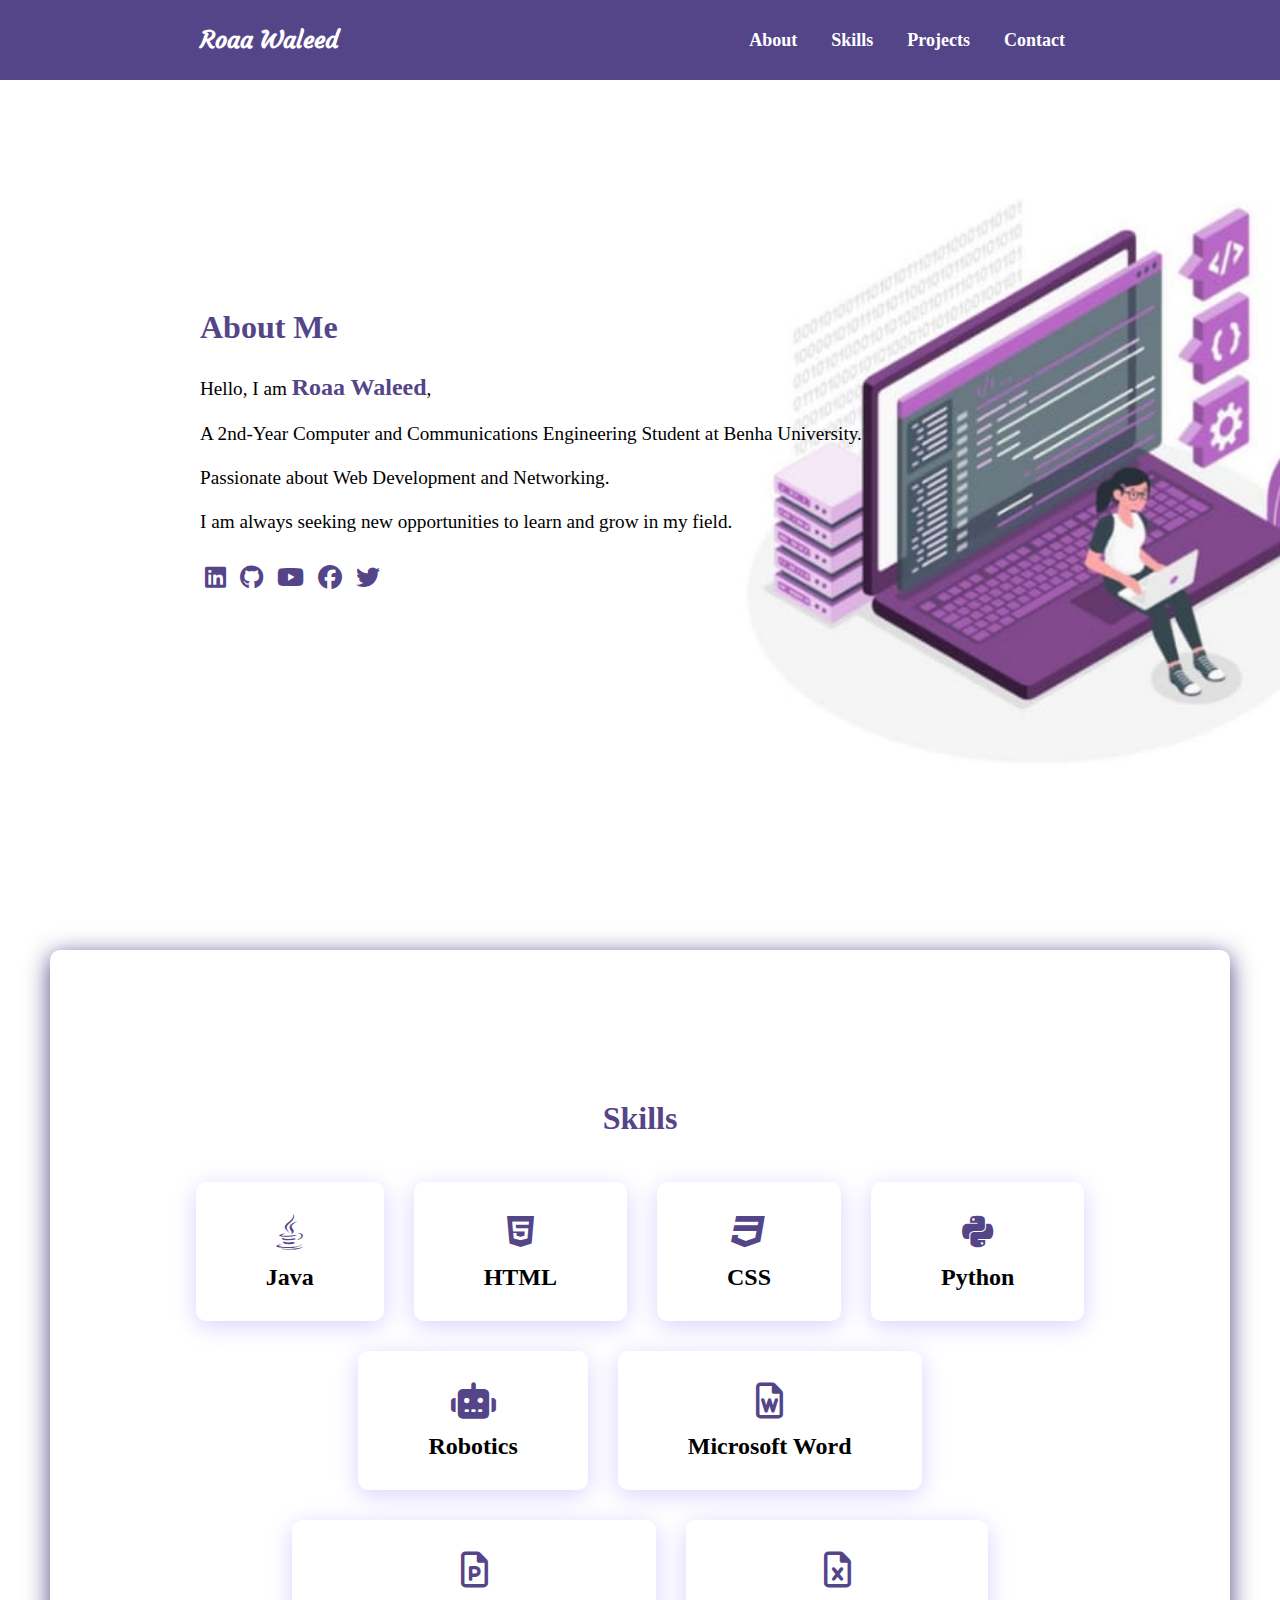
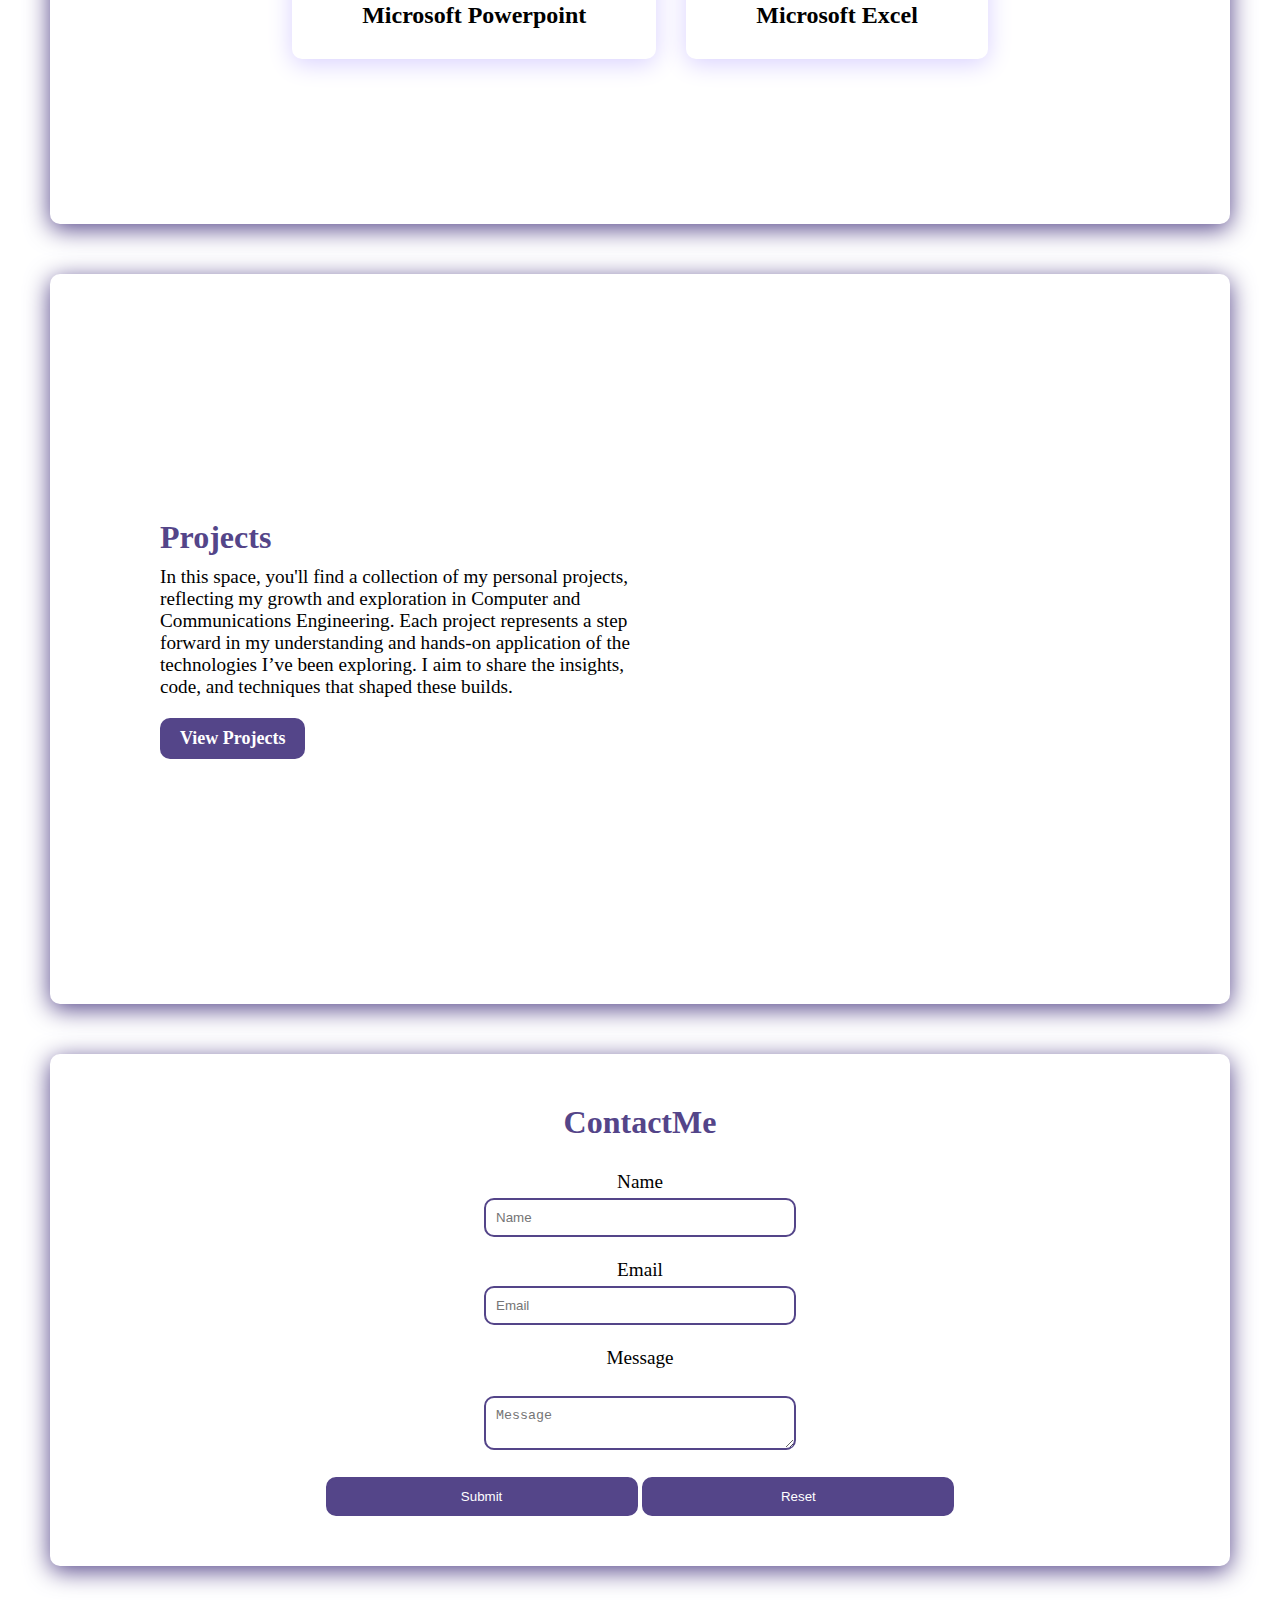
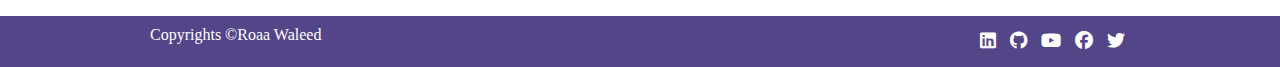
<file: index.html>
<!DOCTYPE html>
<html lang="en">
<head>
    <meta charset="UTF-8">
    <meta name="viewport" content="width=device-width, initial-scale=1.0">
    <link rel="stylesheet" href="style.css">
    <link rel="stylesheet" href="https://cdnjs.cloudflare.com/ajax/libs/font-awesome/6.6.0/css/all.min.css">
    <title>My Portfolio</title>
</head>
<body>
    <header>
        <a href="" class="logo"><b>Roaa Waleed</b></a> 
        <nav class="navigation">
            <a href="#AboutMe">About</a>
            <a href="#Skills">Skills</a>
            <a href="#Projects">Projects</a>
            <a href="#ContactMe">Contact</a>
        </nav>
    </header>

    <section class="main" id="AboutMe">
        <div>
            <h2>About Me </h2> <br>
            <p>Hello, I am <span>Roaa Waleed</span>,<br><br> A 2nd-Year Computer and Communications Engineering Student at Benha University.<br><br>
            Passionate about Web Development and Networking.<br><br>I am always seeking new opportunities to learn and grow in my field.<br><br></p>
            <div class="social-icons">
                <a href="https://www.linkedin.com/in/roaa-waleedghanayem/" target="_blank" title="Go to Linkedin account"><i class="fa-brands fa-linkedin"></i></a>
                <a href="https://github.com/RoaaWaleed-r"target="_blank"title="Go to Github"><i class="fa-brands fa-github"></i></a>
                <a href="https://www.youtube.com/@roaawaleed6346"target="_blank"title="Go to YouTube"><i class="fa-brands fa-youtube"></i></a>
                <a href="https://www.facebook.com/roaa.waleed.71/"target="_blank"title="Go to Facebook"><i class="fa-brands fa-facebook"></i></a>
                <a href="https://x.com/RoaaWal28" target="_blank" title="Go to Twitter"><i class="fa-brands fa-twitter"></i></a>

            </div>
        </div>
    </section>

    <section class="cards" id="Skills">
        <h2 class="title">Skills</h2>
        <div class="content">

            <div class="card">
                <div class="icon">
                    <i class="fa-brands fa-java"></i>
                </div>
                <div class="info">
                    <h3>Java</h3>
                </div>
            </div>

            <div class="card">
                <div class="icon">
                    <i class="fa-brands fa-html5"></i>
                </div>
                <div class="info">
                    <h3><abbr title="Hyper Text Markup Language">HTML</abbr></h3>
                </div>
            </div>

            <div class="card">
                <div class="icon">
                    <i class="fa-brands fa-css3"></i>
                </div>
                <div class="info">
                    <h3><abbr title="Cascading Style Sheets">CSS</abbr></h3>
                </div>
            </div>

            <div class="card">
                <div class="icon">
                    <i class="fa-brands fa-python"></i>
                </div>
                <div class="info">
                    <h3>Python</h3>
                </div>
            </div>

            <div class="card">
                <div class="icon">
                    <i class="fa-solid fa-robot"></i>
                </div>
                <div class="info">
                    <h3>Robotics</h3>
                </div>
            </div>

            <div class="card">
                <div class="icon">
                    <i class="fa-regular fa-file-word"></i>
                </div>
                <div class="info">
                    <h3>Microsoft Word</h3>
                </div>
            </div>

            
            <div class="card">
                <div class="icon">
                    <i class="fa-regular fa-file-powerpoint"></i>
                </div>
                <div class="info">
                    <h3>Microsoft Powerpoint</h3>
                </div>
            </div>

            <div class="card">
                <div class="icon">
                    <i class="fa-regular fa-file-excel"></i>
                </div>
                <div class="info">
                    <h3>Microsoft Excel</h3>
                </div>
            </div>

        </div>
    </section>

    <section class="projectsMain" id="Projects">
        <h2>Projects</h2>
        <p>In this space, you'll find a collection of my personal projects, reflecting my growth and exploration in Computer and Communications Engineering. 
        Each project represents a step forward in my understanding and hands-on application of the technologies I’ve been exploring. I aim to share the insights, code, and techniques that shaped these builds.</p>
        <a href="projects.html" class="main-btn" target="_blank">View Projects</a>
    </section>
         
    
    <section class="contact" id="ContactMe">
        <h2 class="title">ContactMe</h2>
            <form class="ContactInfo" action="mailto:roaawaleed967@gmail.com" method="post" target="_blank">

                <label for="name">Name</label>
                <input type="text" id="name" name="name" placeholder="Name"><br><br>

                <label for="email">Email</label>
                <input type="email" id="email" name="email" placeholder="Email"><br><br>

               <label for="message">Message</label><br>
               <textarea id="message" name="message" placeholder="Message"></textarea><br><br>

               <input type="submit" value="Submit">
               <input type="reset" value="Reset">
        </form>
    </section>

    <footer class="footer">
        <p>Copyrights &copy;<span>Roaa Waleed</span></p>
        <div class="social-iconsFooter">
            <a href="https://www.linkedin.com/in/roaa-waleedghanayem/" target="_blank" title="Go to Linkedin account"><i class="fa-brands fa-linkedin"></i></a>
            <a href="https://github.com/RoaaWaleed-r"target="_blank"title="Go to Github"><i class="fa-brands fa-github"></i></a>
            <a href="https://www.youtube.com/@roaawaleed6346"target="_blank"title="Go to YouTube"><i class="fa-brands fa-youtube"></i></a>
            <a href="https://www.facebook.com/roaa.waleed.71/"target="_blank"title="Go to Facebook"><i class="fa-brands fa-facebook"></i></a>
            <a href="https://x.com/RoaaWal28" target="_blank" title="Go to Twitter"><i class="fa-brands fa-twitter"></i></a>
        </div>
    </footer>
    
</body>
</html>
</file>
<file: style.css>
@import url('https://fonts.googleapis.com/css2?family=Courgette&display=swap');

*{
    margin: 0;
    padding: 0;
    box-sizing: border-box;
    scroll-behavior: smooth;
}

header{
    background-color:#544589;
    width: 100%;
    position:fixed;
    display:flex;
    justify-content: space-between;
    align-items: center;
    padding: 25px 200px;

}

.logo{
    text-decoration: none;
    color: white;
    font-weight: 800;
    font-size:x-large;
    font-family: "Courgette", system-ui;
}

.navigation{

    flex: 1;
    text-align: right;
}
.navigation a{
    text-decoration: none;
    color: white;
    font-weight: 800;
    font-size: large;
    padding: 0 15px;
    transition: 0.3s ease;
    border-bottom: 2px solid transparent;
}

.navigation a:hover,
.navigation a.active{
    color:#dad3ff;
    border-bottom: 2px solid #dad3ff;
}


section{
    padding: 100px 200px; 
}

.main{
    width: 100%;
    min-height: 100vh;
    display:flex;
    align-items:center;
    background: url(images/WhatsApp\ Image\ 2024-10-04\ at\ 7.35.02\ PM.jpeg) no-repeat;
    background-size: cover;
    background-position: center;
    background-attachment: fixed;
}

.main h2{
    color: #544589;
    font-size: xx-large;
    font-weight: 800;
}
 
.main p{
    color: black;
    font-size: larger;
    font-weight: 400;
}

.main p span{
    display: inline-block;
    margin-top: 10px;
    color: #544589;
    font-size: x-large;
    font-weight: 600;   
}

.social-icons a{
    display: inline-block;
    margin-top: 10px;
    padding: 0px 5px;
    color:#544589;
    font-size: x-large;
    transition: 0.3s ease;
}

.social-icons a:hover{
    color:white;
    transform:scale(1.3)translateY(-5px);
    background-color:#544589;
    box-shadow: 0 0 30px hsl(250, 100%, 91%);
    border-radius: 10px;
}
.title{
    display: flex;
    justify-content: center;
    color:#544589;
    font-size: xx-large;
    font-weight: 800;
    margin-bottom: 30px;
}

.content{
    display: flex;
    justify-content: center;
    flex-direction: row;
    flex-wrap: wrap;
}

.cards{
    background-color: white;
    box-shadow: 0 5px 25px #544589;
    border-radius: 10px;
    padding: 150px 100px;
    margin:50px;
}

.card{
    background-color: white;
    width:auto;
    box-shadow: 0 5px 25px hsl(250, 100%, 91%);
    border-radius: 10px;
    font-size: large;
    padding: 30px 70px;
    margin:15px;
    transition: 0.3s ease;
}
.card:hover{
    transform: scale(1.1);
}

.icon{
    color:#544589;
    text-align: center;
    font-size:200% ;
}
.info h3{
    color: black;
    font-size: x-large;
    text-align: center;
    margin-top: 10px;
}
abbr {
    text-decoration: none;
}

.cards p{
    color: black;
    font-size: large;
    text-align: center;

}

.projectsMain{
    background-color: white;
    background: url(images/WhatsApp\ Image\ 2024-10-05\ at\ 1.52.05\ PM.jpeg) no-repeat;
    background-size: cover;
    background-position: center;
    background-attachment: fixed;
    box-shadow: 0 5px 25px #544589;
    border-radius: 10px;
    padding: 235px 100px;
    margin:50px; 
}
.projectsMain .content{
    margin-top: 50px;
}
.projectsMain h2{
    margin:10px; 
    color: #544589;
    font-size: xx-large;
    font-weight: 800;
}
.projectsMain p{
    color: black;
    font-size: larger;
    margin:10px; 
    font-weight: 400;
    width: 50%;
}
.main-btn{
    color:white;
    background-color: #544589;
    text-decoration: none;
    font-size: large;
    font-weight: 800;
    display: inline-block;
    padding: 10px 20px;
    border-radius: 10px;
    margin:10px;  
    transition: 0.3s ease;
}
.main-btn:hover{
    color:white;
    transform:scale(1.2)translateY(-5px);
    /* background-color:#715e99; */
    background-color: #9e94d0;
    box-shadow: 0 0 30px hsl(250, 100%, 91%);
    border-radius: 10px;
}

.projects h2{
    padding-top: 20px;
    margin:10px;
}
.projects .content{
    margin-top: 50px;
}


.ProjectCard{
    background-color: #544589;
    box-shadow: 0 5px 25px rgb(201, 199, 201);
    border-radius: 10px;
    min-height: 14em;
    width: 50em; 
    font-size: larger;
    padding: 30px 70px;
    margin:15px;

}

.ProjectImage img{
    width: 100%;
}

.ProjectInfo{
    padding: 10px;
}

.ProjectTitle{
    font-size: large;
    font-weight: 800;
    margin-top: 20px;
    color: white;
    text-align: center;
    padding: 15px 30px;
}

.ProjectDescribtion{
    font-size: medium;
    color:aliceblue;
    text-align: center;
    padding: 15px 30px;
}

.contact{
    background-color: white;
    box-shadow: 0 5px 25px #544589;
    border-radius: 10px;
    padding: 50px 70px;
    margin:50px;
}

.ContactInfo{
    text-align: center;
    font-size: larger;
}

.ContactInfo input, textarea{
  width: 30%;
  padding: 10px;
  border: 2px solid #544589;
  border-radius: 10px;
  color: black;
}

.ContactInfo label {
    display:block;
    margin-bottom: 5px;
}

.ContactInfo input[type="submit"] {
    background-color: #544589;
    color: #fff;
    cursor: pointer;
}

.ContactInfo input[type="reset"] {
    background-color: #544589;
    color: #fff;
    cursor: pointer;
}

.footer{
    background-color: #544589;
    color: white;
    width:100%;
    padding:10px 150px;
    display:flex;
    justify-content: space-between;
}
.social-iconsFooter a{
    display: inline-block;
    margin-top: 10px;
    color:white;
    font-size: large;
    margin: 5px;
}

@media(max-width:1023px){
    header{
        padding:12px 20px;
    }
    .navigation a{
        padding-left: 10px;
    }
    .title{
        font-size: 1.8em;
    }
    section{
        padding: 88px 20px;
    }
    .main-content h2{
        font-size: 1em;
    }
    .main-content h3{
        font-size: 1.6em;
    }
    .content{
        align-items: center;
        flex-direction: column;
    }
}
</file>
